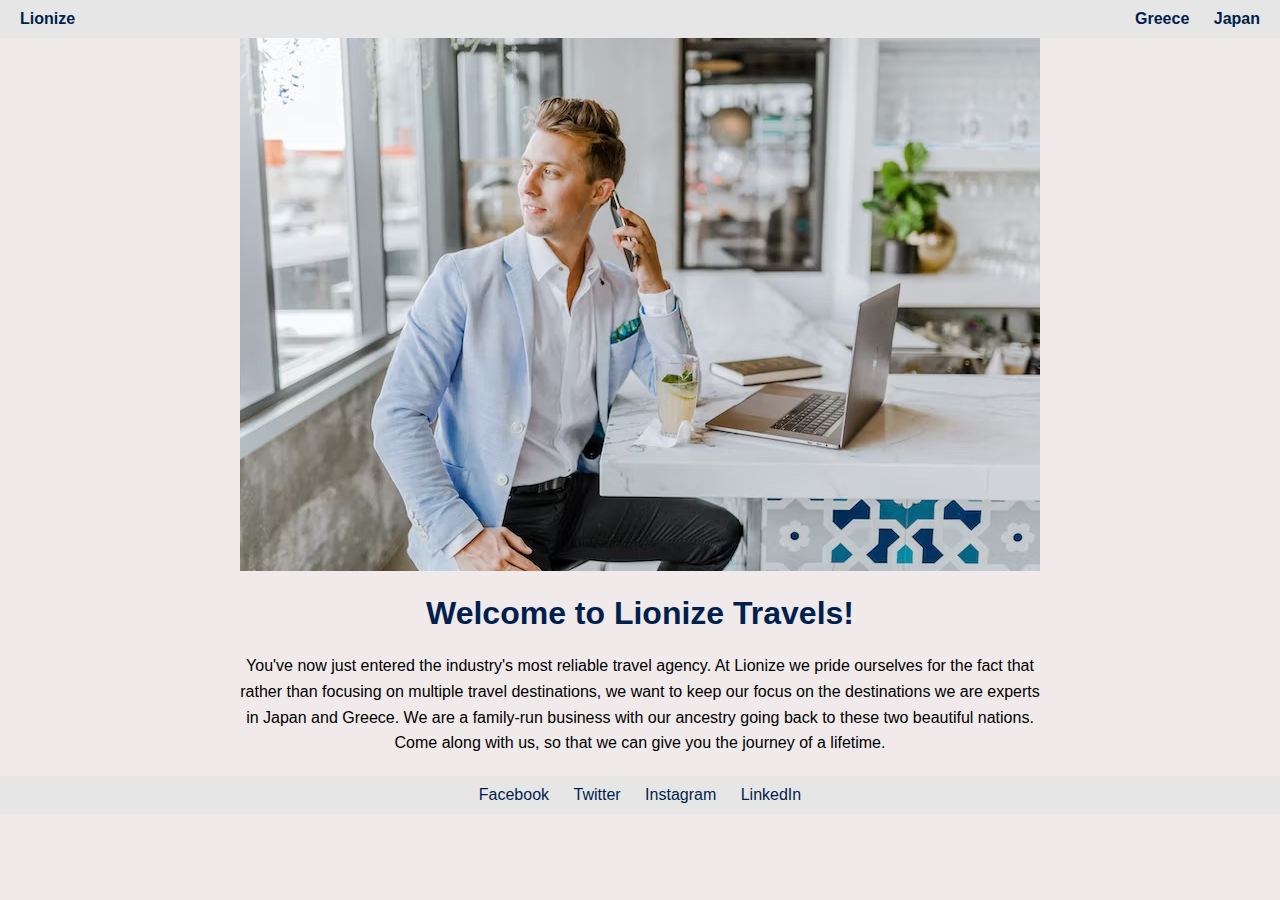
<file: Index.html>
<!DOCTYPE html>
<html lang="en">
<head>
    <meta charset="UTF-8">
    <meta name="viewport" content="width=device-width, initial-scale=1.0">
    <title>Homepage - Lionize Travels</title>

    <!-- Google Fonts -->
    <link href="https://fonts.googleapis.com/css2?family=Poppins:wght@400;600&display=swap" rel="stylesheet">

    <!-- CSS File -->
    <link rel="stylesheet" href="style.css">
</head>
<body>
    <!-- Navigation -->
    <nav>
        <div class="brand"><a href="Index.html">Lionize</a></div>
        <div class="links">
            <a href="Greece.html">Greece</a>
            <a href="Japan.html">Japan</a>
        </div>
    </nav>

    <!-- Main Image -->
    <div class="main-image">
        <img src="travel_agency.jpeg" alt="A young man in a travel office">
    </div>

    <!-- Heading -->
    <h1 class="content-heading">Welcome to Lionize Travels!</h1>

    <!-- Intro Paragraph -->
    <p class="intro-text">
        You've now just entered the industry's most reliable travel agency. 
        At Lionize we pride ourselves for the fact that rather than focusing on multiple travel destinations, 
        we want to keep our focus on the destinations we are experts in Japan and Greece. 
        We are a family-run business with our ancestry going back to these two beautiful nations. 
        Come along with us, so that we can give you the journey of a lifetime.
    </p>

    <!-- Social Links -->
    <div class="social-bar">
        <a href="#">Facebook</a>
        <a href="#">Twitter</a>
        <a href="#">Instagram</a>
        <a href="#">LinkedIn</a>
    </div>
</body>
</html>
</file>
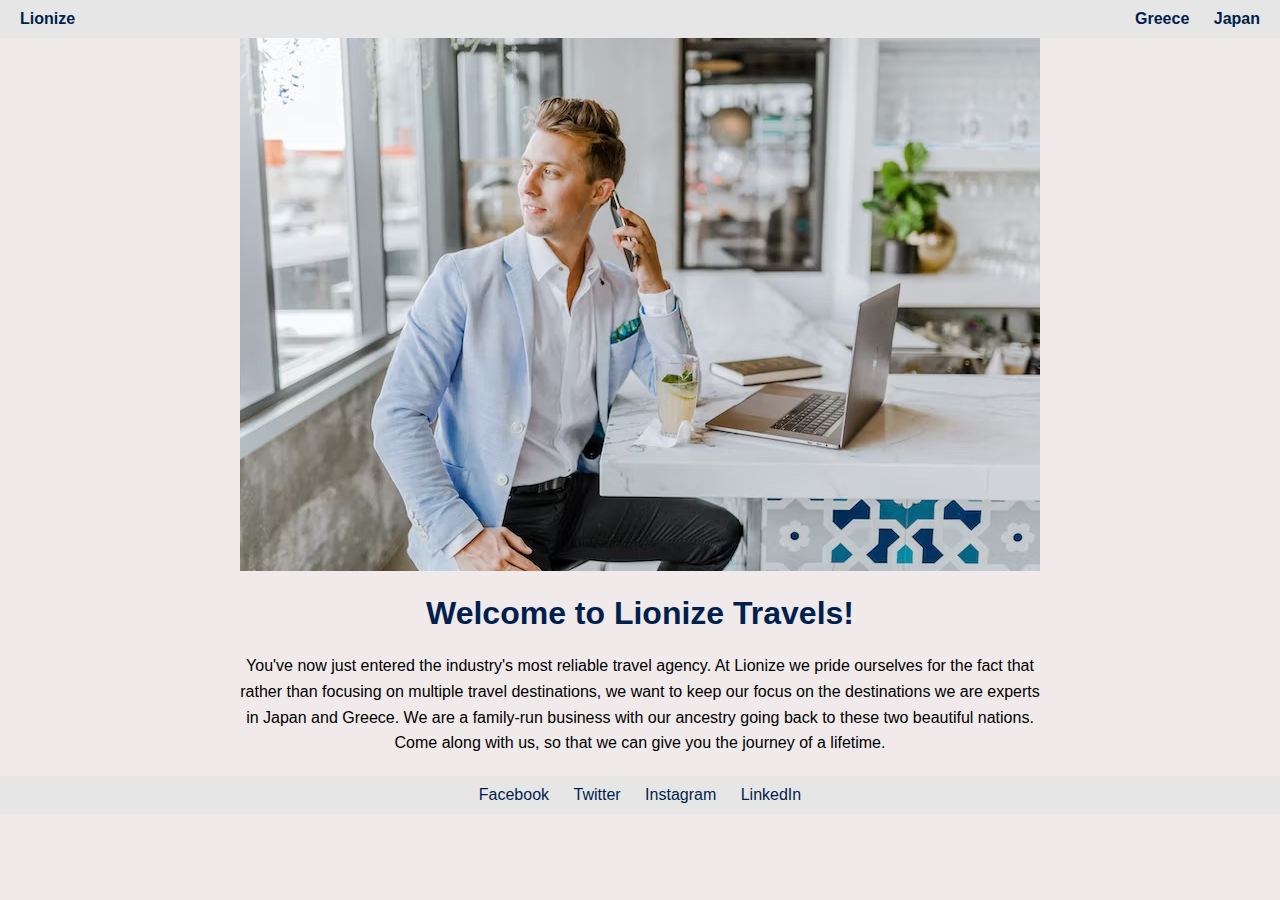
<file: index.html>
<!DOCTYPE html>
<html lang="en">
<head>
    <meta charset="UTF-8">
    <meta name="viewport" content="width=device-width, initial-scale=1.0">
    <title>Homepage - Lionize Travels</title>

    <!-- Google Fonts -->
    <link href="https://fonts.googleapis.com/css2?family=Poppins:wght@400;600&display=swap" rel="stylesheet">

    <!-- CSS File -->
    <link rel="stylesheet" href="style.css">
</head>
<body>
    <!-- Navigation -->
    <nav>
        <div class="brand"><a href="index.html">Lionize</a></div>
        <div class="links">
            <a href="greece.html">Greece</a>
            <a href="japan.html">Japan</a>
        </div>
    </nav>

    <!-- Main Image -->
    <div class="main-image">
        <img src="travel_agency.jpeg" alt="A young man in a travel office">
    </div>

    <!-- Heading -->
    <h1 class="content-heading">Welcome to Lionize Travels!</h1>

    <!-- Intro Paragraph -->
    <p class="intro-text">
        You've now just entered the industry's most reliable travel agency. 
        At Lionize we pride ourselves for the fact that rather than focusing on multiple travel destinations, 
        we want to keep our focus on the destinations we are experts in Japan and Greece. 
        We are a family-run business with our ancestry going back to these two beautiful nations. 
        Come along with us, so that we can give you the journey of a lifetime.
    </p>

    <!-- Social Links -->
    <div class="social-bar">
        <a href="#">Facebook</a>
        <a href="#">Twitter</a>
        <a href="#">Instagram</a>
        <a href="#">LinkedIn</a>
    </div>
</body>
</html>
</file>
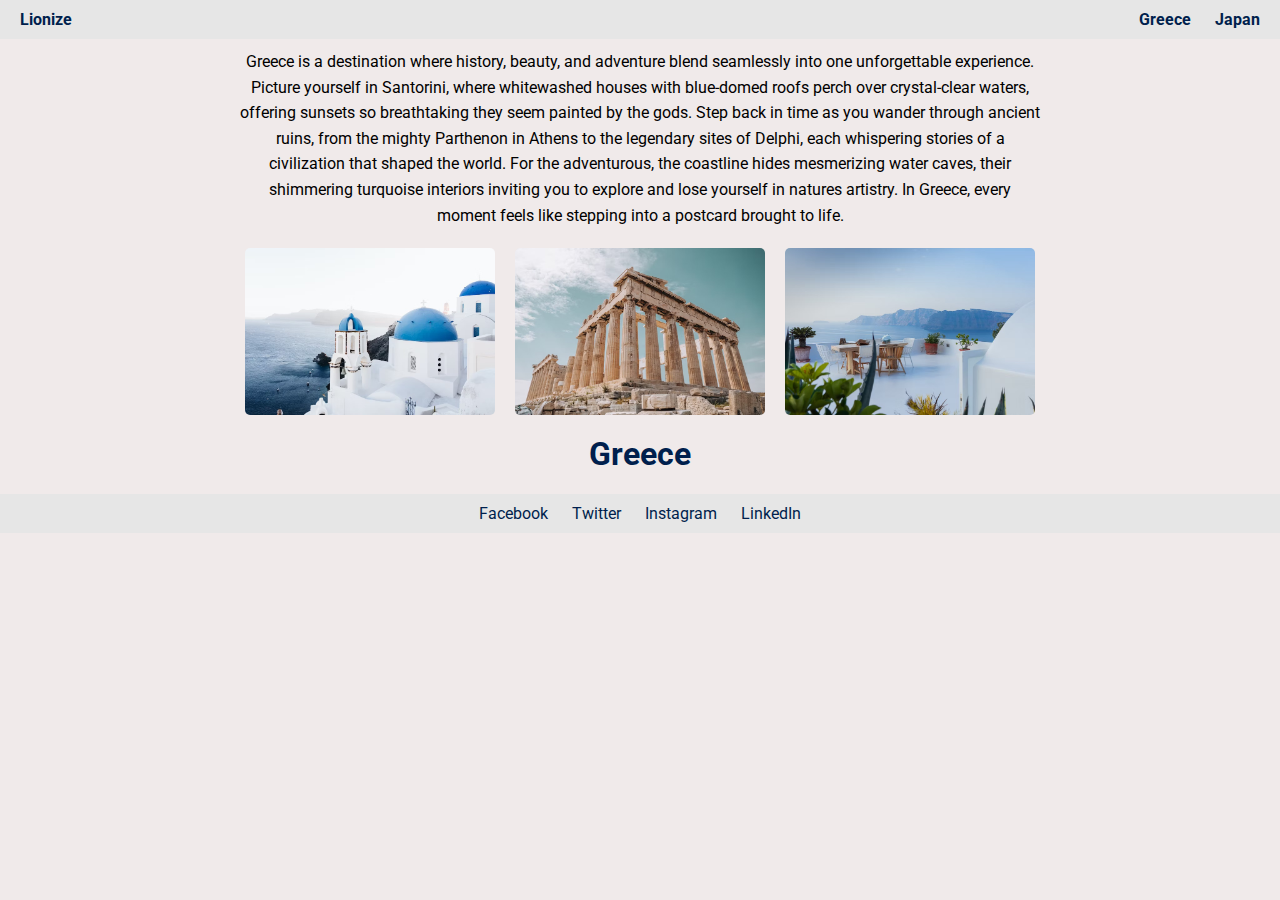
<file: Greece.html>
<!DOCTYPE html>
<html lang="en">
<head>
  <meta charset="UTF-8">
  <meta name="viewport" content="width=device-width, initial-scale=1.0">
  <title>Greece - Lionize Travels</title>
  <link href="https://fonts.googleapis.com/css2?family=Roboto:wght@400;700&display=swap" rel="stylesheet">
  <link rel="stylesheet" href="style.css">
</head>
<body>
  <nav>
    <div class="brand"><a href="Index.html">Lionize</a></div>
    <div class="links">
      <a href="Greece.html">Greece</a>
      <a href="Japan.html">Japan</a>
    </div>
  </nav>

  <p class="description">
    Greece is a destination where history, beauty, and adventure blend seamlessly into one unforgettable experience.
    Picture yourself in Santorini, where whitewashed houses with blue-domed roofs perch over crystal-clear waters,
    offering sunsets so breathtaking they seem painted by the gods. Step back in time as you wander through ancient
    ruins, from the mighty Parthenon in Athens to the legendary sites of Delphi, each whispering stories of a
    civilization that shaped the world. For the adventurous, the coastline hides mesmerizing water caves, their
    shimmering turquoise interiors inviting you to explore and lose yourself in natures artistry. In Greece, every
    moment feels like stepping into a postcard brought to life.
  </p>

  <div class="image-row">
    <img src="greece_1.jpeg" alt="Santorini view">
    <img src="greece_2.jpeg" alt="Parthenon in Athens">
    <img src="greece_3.jpeg" alt="Greece water caves">
  </div>

  <h1 class="content-heading">Greece</h1>

  <div class="social-bar">
    <a href="#">Facebook</a>
    <a href="#">Twitter</a>
    <a href="#">Instagram</a>
    <a href="#">LinkedIn</a>
  </div>
</body>
</html>
</file>
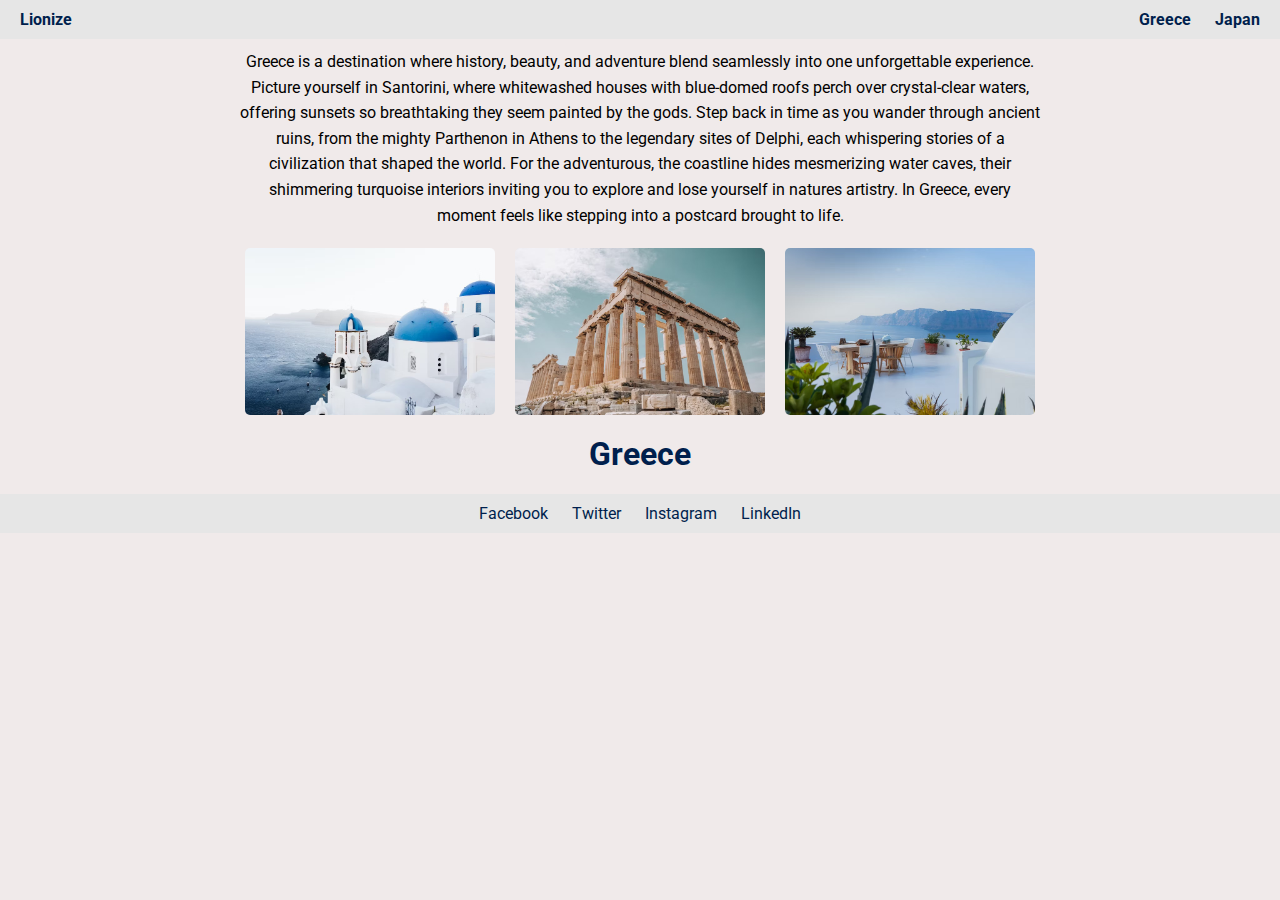
<file: greece.html>
<!DOCTYPE html>
<html lang="en">
<head>
  <meta charset="UTF-8">
  <meta name="viewport" content="width=device-width, initial-scale=1.0">
  <title>Greece - Lionize Travels</title>
  <link href="https://fonts.googleapis.com/css2?family=Roboto:wght@400;700&display=swap" rel="stylesheet">
  <link rel="stylesheet" href="style.css">
</head>
<body>
  <nav>
    <div class="brand"><a href="Index.html">Lionize</a></div>
    <div class="links">
      <a href="greece.html">Greece</a>
      <a href="japan.html">Japan</a>
    </div>
  </nav>

  <p class="description">
    Greece is a destination where history, beauty, and adventure blend seamlessly into one unforgettable experience.
    Picture yourself in Santorini, where whitewashed houses with blue-domed roofs perch over crystal-clear waters,
    offering sunsets so breathtaking they seem painted by the gods. Step back in time as you wander through ancient
    ruins, from the mighty Parthenon in Athens to the legendary sites of Delphi, each whispering stories of a
    civilization that shaped the world. For the adventurous, the coastline hides mesmerizing water caves, their
    shimmering turquoise interiors inviting you to explore and lose yourself in natures artistry. In Greece, every
    moment feels like stepping into a postcard brought to life.
  </p>

  <div class="image-row">
    <img src="greece_1.jpeg" alt="Santorini view">
    <img src="greece_2.jpeg" alt="Parthenon in Athens">
    <img src="greece_3.jpeg" alt="Greece water caves">
  </div>

  <h1 class="content-heading">Greece</h1>

  <div class="social-bar">
    <a href="#">Facebook</a>
    <a href="#">Twitter</a>
    <a href="#">Instagram</a>
    <a href="#">LinkedIn</a>
  </div>
</body>
</html>
</file>
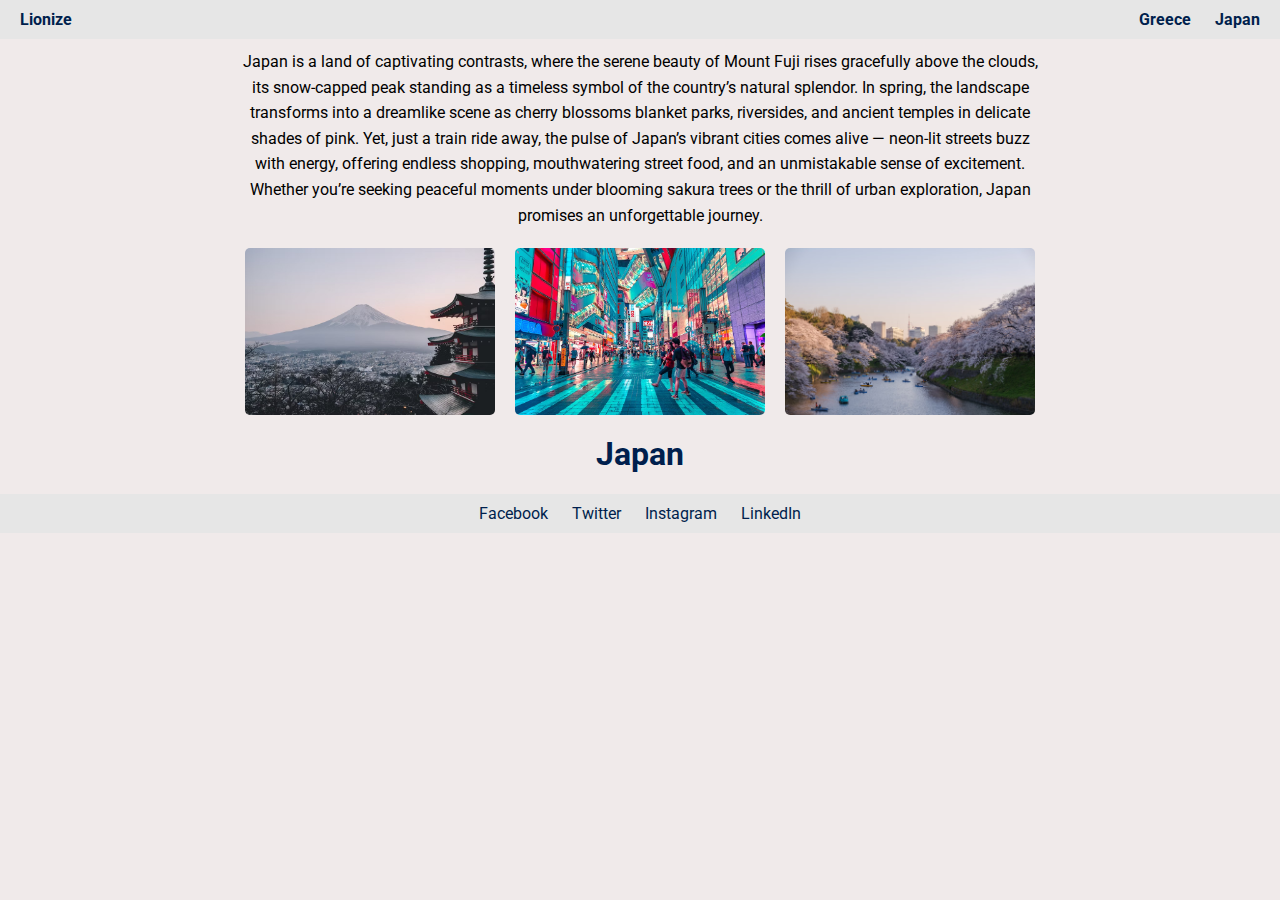
<file: Japan.html>
<!DOCTYPE html>
<html lang="en">
<head>
  <meta charset="UTF-8">
  <meta name="viewport" content="width=device-width, initial-scale=1.0">
  <title>Japan - Lionize Travels</title>
  <link href="https://fonts.googleapis.com/css2?family=Roboto:wght@400;700&display=swap" rel="stylesheet">
  <link rel="stylesheet" href="style.css">
</head>
<body>
  <nav>
    <div class="brand"><a href="Index.html">Lionize</a></div>
    <div class="links">
      <a href="Greece.html">Greece</a>
      <a href="Japan.html">Japan</a>
    </div>
  </nav>

  <p class="description">
    Japan is a land of captivating contrasts, where the serene beauty of Mount Fuji rises gracefully above the clouds,
    its snow-capped peak standing as a timeless symbol of the country’s natural splendor. In spring, the landscape
    transforms into a dreamlike scene as cherry blossoms blanket parks, riversides, and ancient temples in delicate
    shades of pink. Yet, just a train ride away, the pulse of Japan’s vibrant cities comes alive — neon-lit streets buzz
    with energy, offering endless shopping, mouthwatering street food, and an unmistakable sense of excitement. Whether
    you’re seeking peaceful moments under blooming sakura trees or the thrill of urban exploration, Japan promises an
    unforgettable journey.
  </p>

  <div class="image-row">
    <img src="japan_1.jpeg" alt="Japan scenery">
    <img src="japan_2.jpeg" alt="Japan temple">
    <img src="japan_5.jpeg" alt="Cherry blossoms in Japan">
  </div>

  <h1 class="content-heading">Japan</h1>

  <div class="social-bar">
    <a href="#">Facebook</a>
    <a href="#">Twitter</a>
    <a href="#">Instagram</a>
    <a href="#">LinkedIn</a>
  </div>
</body>
</html>
</file>
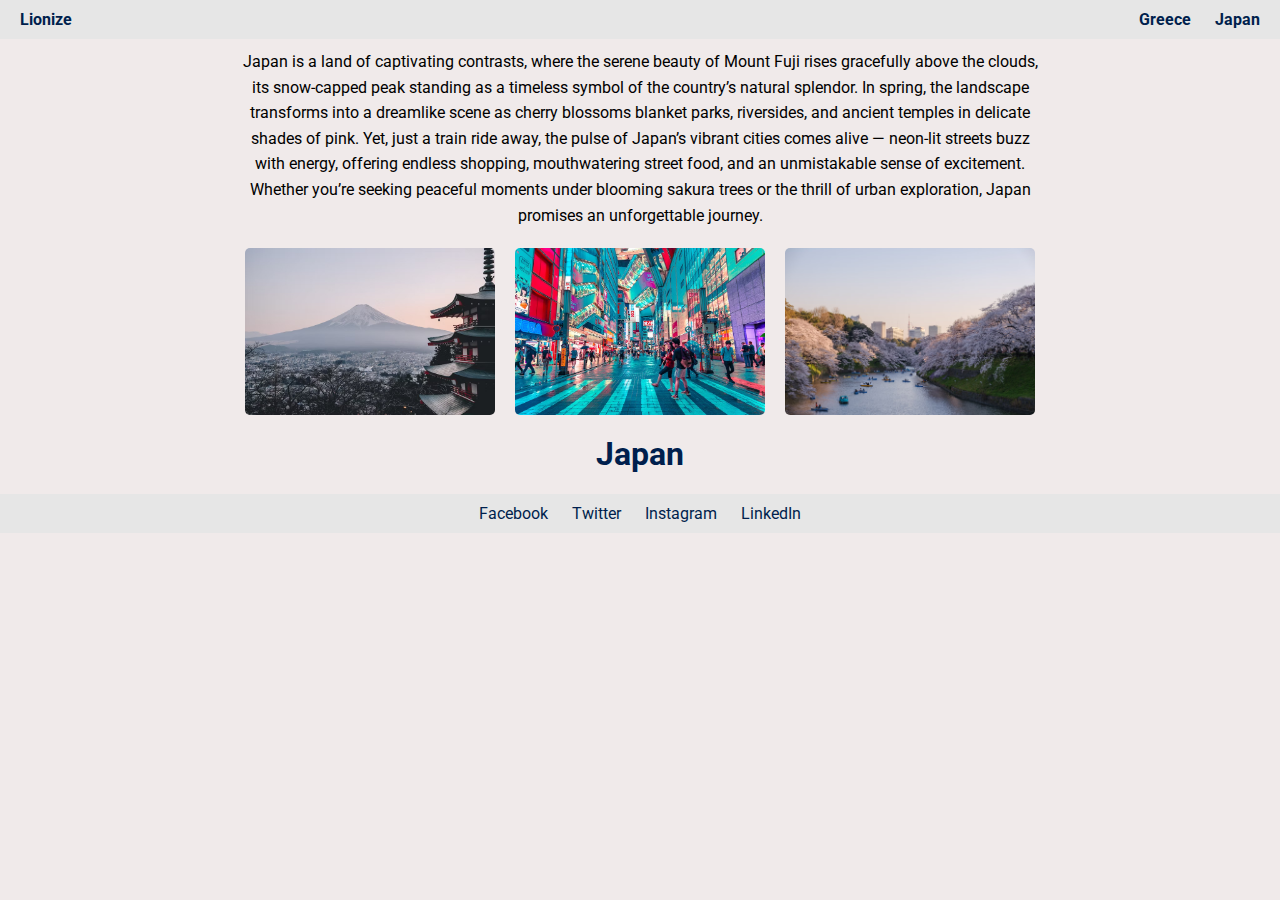
<file: japan.html>
<!DOCTYPE html>
<html lang="en">
<head>
  <meta charset="UTF-8">
  <meta name="viewport" content="width=device-width, initial-scale=1.0">
  <title>Japan - Lionize Travels</title>
  <link href="https://fonts.googleapis.com/css2?family=Roboto:wght@400;700&display=swap" rel="stylesheet">
  <link rel="stylesheet" href="style.css">
</head>
<body>
  <nav>
    <div class="brand"><a href="index.html">Lionize</a></div>
    <div class="links">
      <a href="greece.html">Greece</a>
      <a href="japan.html">Japan</a>
    </div>
  </nav>

  <p class="description">
    Japan is a land of captivating contrasts, where the serene beauty of Mount Fuji rises gracefully above the clouds,
    its snow-capped peak standing as a timeless symbol of the country’s natural splendor. In spring, the landscape
    transforms into a dreamlike scene as cherry blossoms blanket parks, riversides, and ancient temples in delicate
    shades of pink. Yet, just a train ride away, the pulse of Japan’s vibrant cities comes alive — neon-lit streets buzz
    with energy, offering endless shopping, mouthwatering street food, and an unmistakable sense of excitement. Whether
    you’re seeking peaceful moments under blooming sakura trees or the thrill of urban exploration, Japan promises an
    unforgettable journey.
  </p>

  <div class="image-row">
    <img src="japan_1.jpeg" alt="Japan scenery">
    <img src="japan_2.jpeg" alt="Japan temple">
    <img src="japan_5.jpeg" alt="Cherry blossoms in Japan">
  </div>

  <h1 class="content-heading">Japan</h1>

  <div class="social-bar">
    <a href="#">Facebook</a>
    <a href="#">Twitter</a>
    <a href="#">Instagram</a>
    <a href="#">LinkedIn</a>
  </div>
</body>
</html>
</file>
<file: style.css>
body {
  font-family: 'Roboto', sans-serif;
  background-color: #f0eaea;
  margin: 0;
  padding: 0;
  text-align: center;
}

nav {
  display: flex;
  justify-content: space-between;
  align-items: center;
  padding: 10px;
  background-color: #e6e6e6;
}

nav a {
  text-decoration: none;
  color: #001f4d;
  font-weight: bold;
  margin: 0 10px;
}

.content-heading {
  font-size: 2em;
  margin-top: 20px;
  color: #001f4d;
}

p {
  max-width: 800px;
  margin: 10px auto;
  color: #000;
  line-height: 1.6;
}

.image-row {
  display: flex;
  justify-content: center;
  gap: 20px;
  margin: 20px auto;
}

.image-row img {
  max-width: 250px;
  border-radius: 5px;
}

.social-bar {
  background-color: #e6e6e6;
  padding: 10px;
  margin-top: 20px;
}

.social-bar a {
  margin: 0 10px;
  text-decoration: none;
  color: #001f4d;
}
</file>
